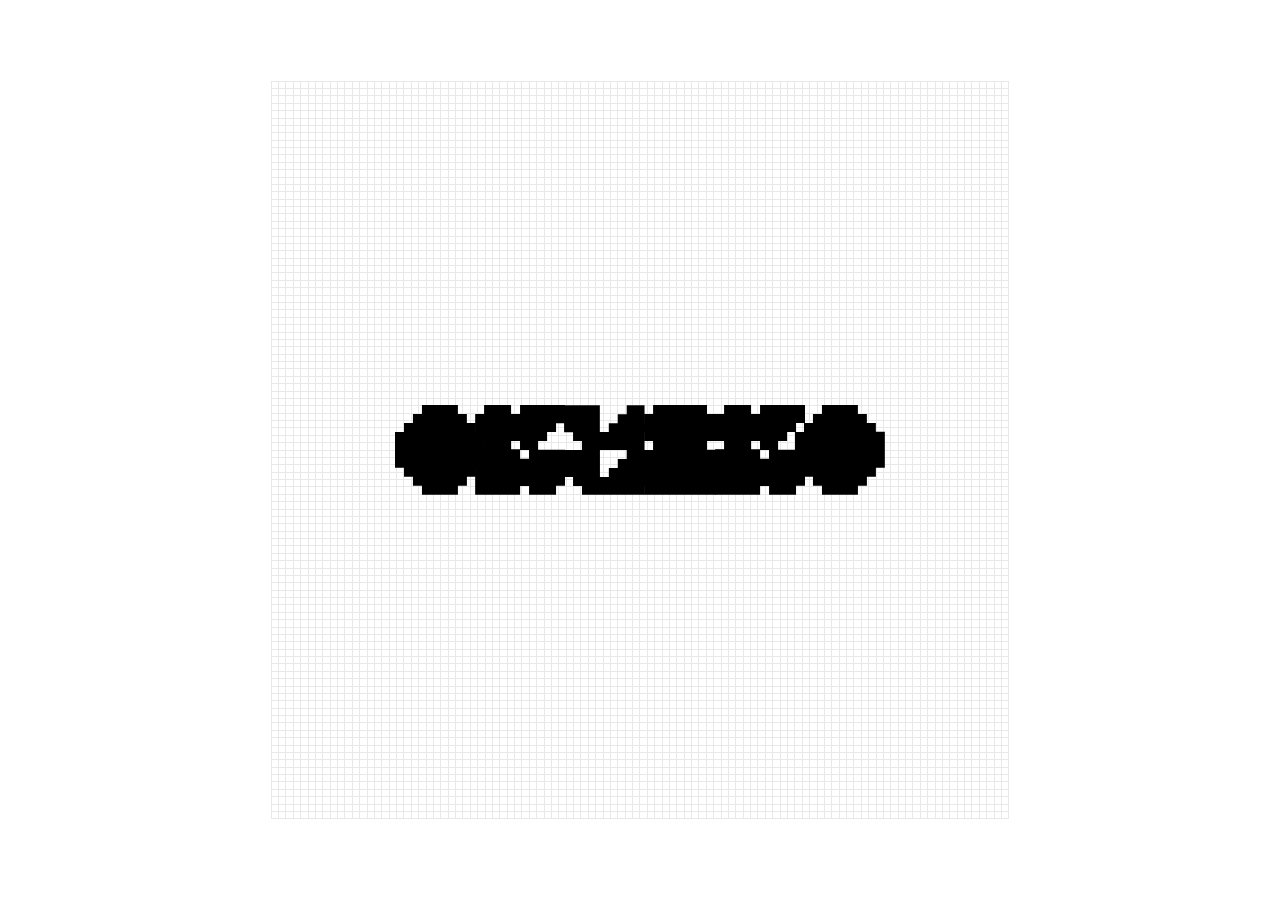
<file: index.html>
<!DOCTYPE html>
<html lang="en">
  <head>
    <meta charset="UTF-8" />
    <meta name="viewport" content="width=device-width, initial-scale=1.0" />
    <title>Render_idd</title>
    <script type="module" crossorigin src="/assets/index-BAZ7Xo78.js"></script>
    <link rel="stylesheet" crossorigin href="/assets/index-DwVZS7lZ.css">
  </head>
  <body>
    <div id="root"></div>
  </body>
</html>
</file>
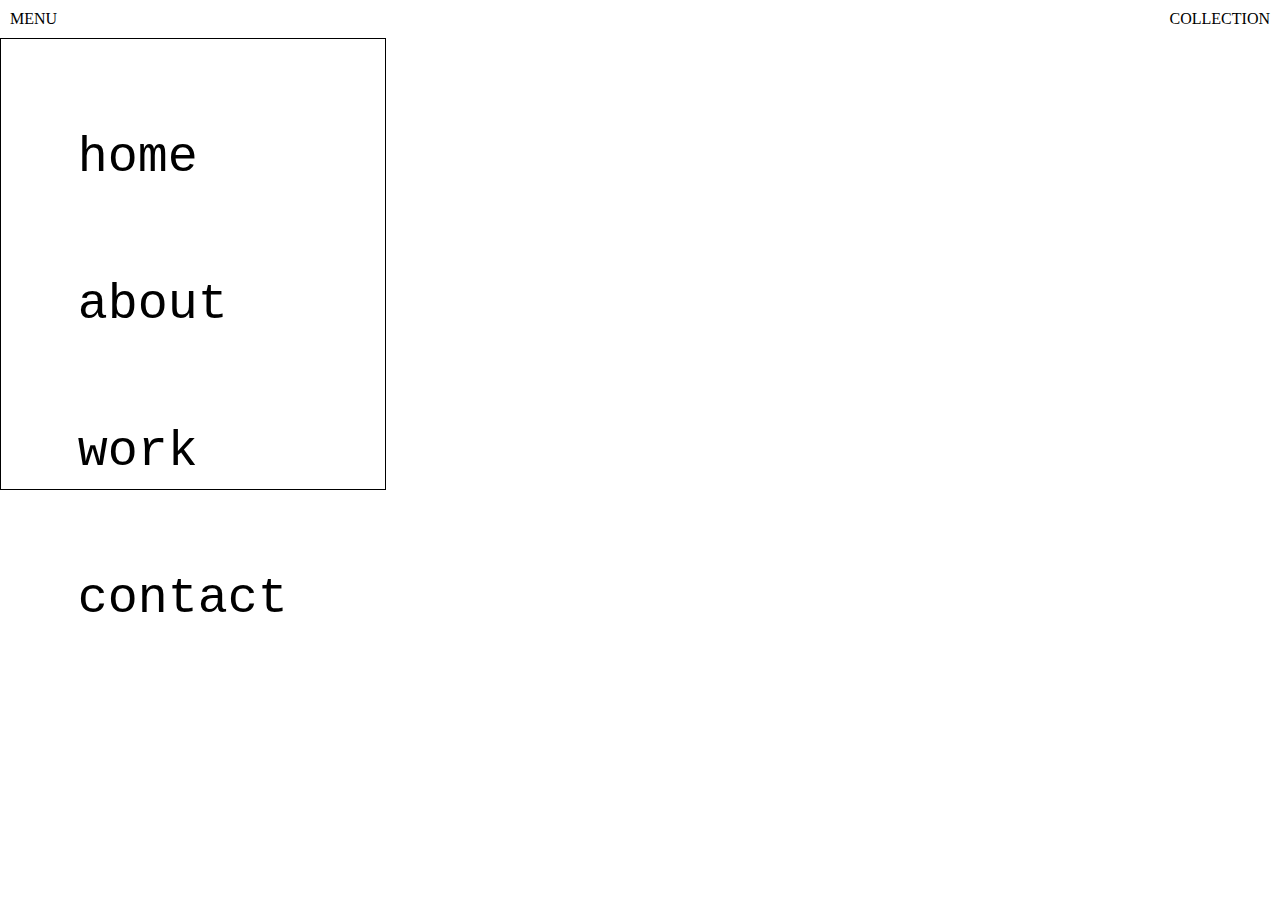
<file: 0709/index.html>
<!DOCTYPE html>
<html lang="en">
<head>
    <meta charset="UTF-8">
    <meta name="viewport" content="width=device-width, initial-scale=1.0">
    <title>Document</title>
    <link rel="stylesheet" href="main.css">
</head>
<body>
    <nav>
        <div class="menu">MENU</div>
        <div class="collection">COLLECTION</div>
    </nav>

    <div class="discover">
        <div class="home">home</div>
        <div class="about">about</div>
        <div class="work">work</div>
        <div class="contact">contact</div>
    </div>
    <script src="script.js"></script>
</body>
</html>
</file>
<file: assets/index-DwVZS7lZ.css>
.App{display:absolute;width:100%;height:100%;overflow:hidden}.container{position:relative;z-index:1;display:flex;flex-direction:column;align-items:center;justify-content:center;height:100vh}.title,.TextUpRight,.TextUp,.subTextBtm,.TextBtm{margin:10px}body,html{margin:0;padding:0;width:100%;height:100%;overflow:hidden;-ms-overflow-style:none;scrollbar-width:none}body::-webkit-scrollbar,html::-webkit-scrollbar{display:none}.ldAnm{width:10px;height:100%}.loading{width:100vw;height:100vh;height:100dvh;min-width:360px;position:fixed;display:flex;justify-content:center;align-items:center;z-index:10;background-color:#fff0;animation:loading 4s forwards}.morphing_container{width:100vmin;height:100vmin;display:flex;justify-content:center;align-items:center;flex-direction:row}.morphing{height:100px;width:80px;filter:contrast(1);display:flex;justify-content:center;align-items:center;flex-direction:row;position:relative}.morphing img{height:10vmin;fill:#272727;pointer-events:none}.r{animation:r .25s 1 ease-in-out}.e{animation:e .375s 1 ease-in-out}.n{animation:n .5s 1 ease-in-out}.d{animation:d .625s 1 ease-in-out}.ee{animation:ee .75s 1 ease-in-out}.rr{animation:rr .875s 1 ease-in-out}.r:nth-child(1){animation-delay:.25s;animation-fill-mode:forwards}.r:nth-child(2){animation-delay:.375s;opacity:0;animation-fill-mode:forwards;animation-name:text}.e:nth-child(1){animation-delay:.375s;animation-fill-mode:forwards}.e:nth-child(2){animation-delay:.5s;opacity:0}.e:nth-child(3){animation-delay:.625s;opacity:0;animation-fill-mode:forwards;animation-name:text}.n:nth-child(1){animation-delay:.625s;animation-fill-mode:forwards}.n:nth-child(2){animation-delay:.75s;opacity:0}.n:nth-child(3){animation-delay:.875s;opacity:0}.n:nth-child(4){animation-delay:1s;opacity:0;animation-fill-mode:forwards;animation-name:text}.d:nth-child(1){animation-delay:1s;animation-fill-mode:forwards}.d:nth-child(2){animation-delay:1.125s;opacity:0}.d:nth-child(3){animation-delay:1.25s;opacity:0}.d:nth-child(4){animation-delay:1.375s;opacity:0}.d:nth-child(5){animation-delay:1.5s;opacity:0;animation-fill-mode:forwards;animation-name:text}.ee:nth-child(1){animation-delay:1.5s;animation-fill-mode:forwards}.ee:nth-child(2){animation-delay:1.675s;opacity:0}.ee:nth-child(3){animation-delay:1.75s;opacity:0}.ee:nth-child(4){animation-delay:1.875s;opacity:0}.ee:nth-child(5){animation-delay:2s;opacity:0}.ee:nth-child(6){animation-delay:2.125s;opacity:0;animation-fill-mode:forwards;animation-name:text}.rr:nth-child(1){animation-delay:2.125s;animation-fill-mode:forwards}.rr:nth-child(2){animation-delay:2.25s;opacity:0}.rr:nth-child(3){animation-delay:2.375s;opacity:0}.rr:nth-child(4){animation-delay:2.5s;opacity:0}.rr:nth-child(5){animation-delay:2.625s;opacity:0}.rr:nth-child(6){animation-delay:2.75s;opacity:0}.rr:nth-child(7){animation-delay:2.875s;opacity:0;animation-fill-mode:forwards;animation-name:text}.d_move{transform:translate(-3vmin,-5vmin);transform:translate(-3dvmin,-5dvmin)}@keyframes r{0%,19%{filter:blur(0px);opacity:1}95%,to{filter:blur(1px);opacity:0}}@keyframes e{0%,19%{filter:blur(0px);opacity:1}20%,to{filter:blur(1px);opacity:0}}@keyframes n{0%,19%{filter:blur(0px);opacity:1}20%,to{filter:blur(1px);opacity:0}}@keyframes d{0%,19%{filter:blur(0px);opacity:1}20%,to{filter:blur(1px);opacity:0}}@keyframes ee{0%,19%{filter:blur(0px);opacity:1}20%,to{filter:blur(1px);opacity:0}}@keyframes rr{0%,19%{filter:blur(0px);opacity:1}20%,to{filter:blur(1px);opacity:0}}@keyframes text{0%,to{filter:blur(0px);opacity:1}}@keyframes loading{0%,80%{opacity:1;filter:blur(0px)}to{opacity:0;filter:blur(10px);visibility:hidden}}.r,.e,.n,.d,.ee,.rr{position:absolute;top:50%;left:50%;transform:translate(-50%,-50%)}@media (max-width: 600px){.morphing_container{width:90vw;height:auto;flex-direction:column}.morphing{width:60px;height:80px}}.container{position:absolute;top:0;left:0;height:100vh;width:100vw;display:flex;justify-content:center;align-items:center;overflow:hidden;pointer-events:none}.title,.TextUpRight,.TextUp,.subTextBtm,.TextBtm{pointer-events:all}.title{display:flex;justify-content:space-around;align-items:center;width:20%;z-index:1000;position:fixed}.TextUp{position:absolute;height:56px;width:100%;top:10%;left:-100%;padding:0 10px 0 0;text-align:right;transition:left 1s}.TextUp.active{left:-25%}.TextUp1{position:absolute;top:0;right:0}.TextUp2{position:absolute;top:0;right:20px}.TextUpRight{position:absolute;width:40px;height:100%;top:-100%;right:10px;z-index:10;display:flex;justify-content:center;align-items:center;flex-direction:column;transition:top 1s}.TextUpRight.active{top:-60%}.TextUpRight1{position:absolute;bottom:0}.TextUpRight2{position:absolute;bottom:20px}.subTextBtm{position:absolute;right:0;height:52px;display:flex;justify-content:center;align-items:center;bottom:160px;transition:right 1s}.subTextBtm.active{right:60%}.subTextBtm1{position:absolute;left:0}.subTextBtm2{position:absolute;left:20px}.TextBtm{position:absolute;height:86px;left:0%;bottom:1%;z-index:10;display:flex;justify-content:center;align-items:center;transition:left 1s}.TextBtm.active{left:60%}.TextBtm1{position:absolute;right:0}.TextBtm2{position:absolute;right:10px}
</file>
<file: 0709/main.css>
body{
    margin: 0;
}
nav{
    display: flex;
    justify-content:space-between;
    margin: 10px;

}
nav div{
    cursor: pointer;
}
.discover{
    /* display: none; */
    display: flex;
    position: relative;
    border: 1px solid #000;
    flex-direction: column;
    height: 50vh;
    width: 30vw;
   
    
}
.home, .about, .work, .contact{
    flex: 1;
    padding-top: calc(50vh / 5);
    padding-left: 20%;
    font-family: 'Courier New', Courier, monospace;
    font-size: 50px;
    display: flex;
    
}
</file>
